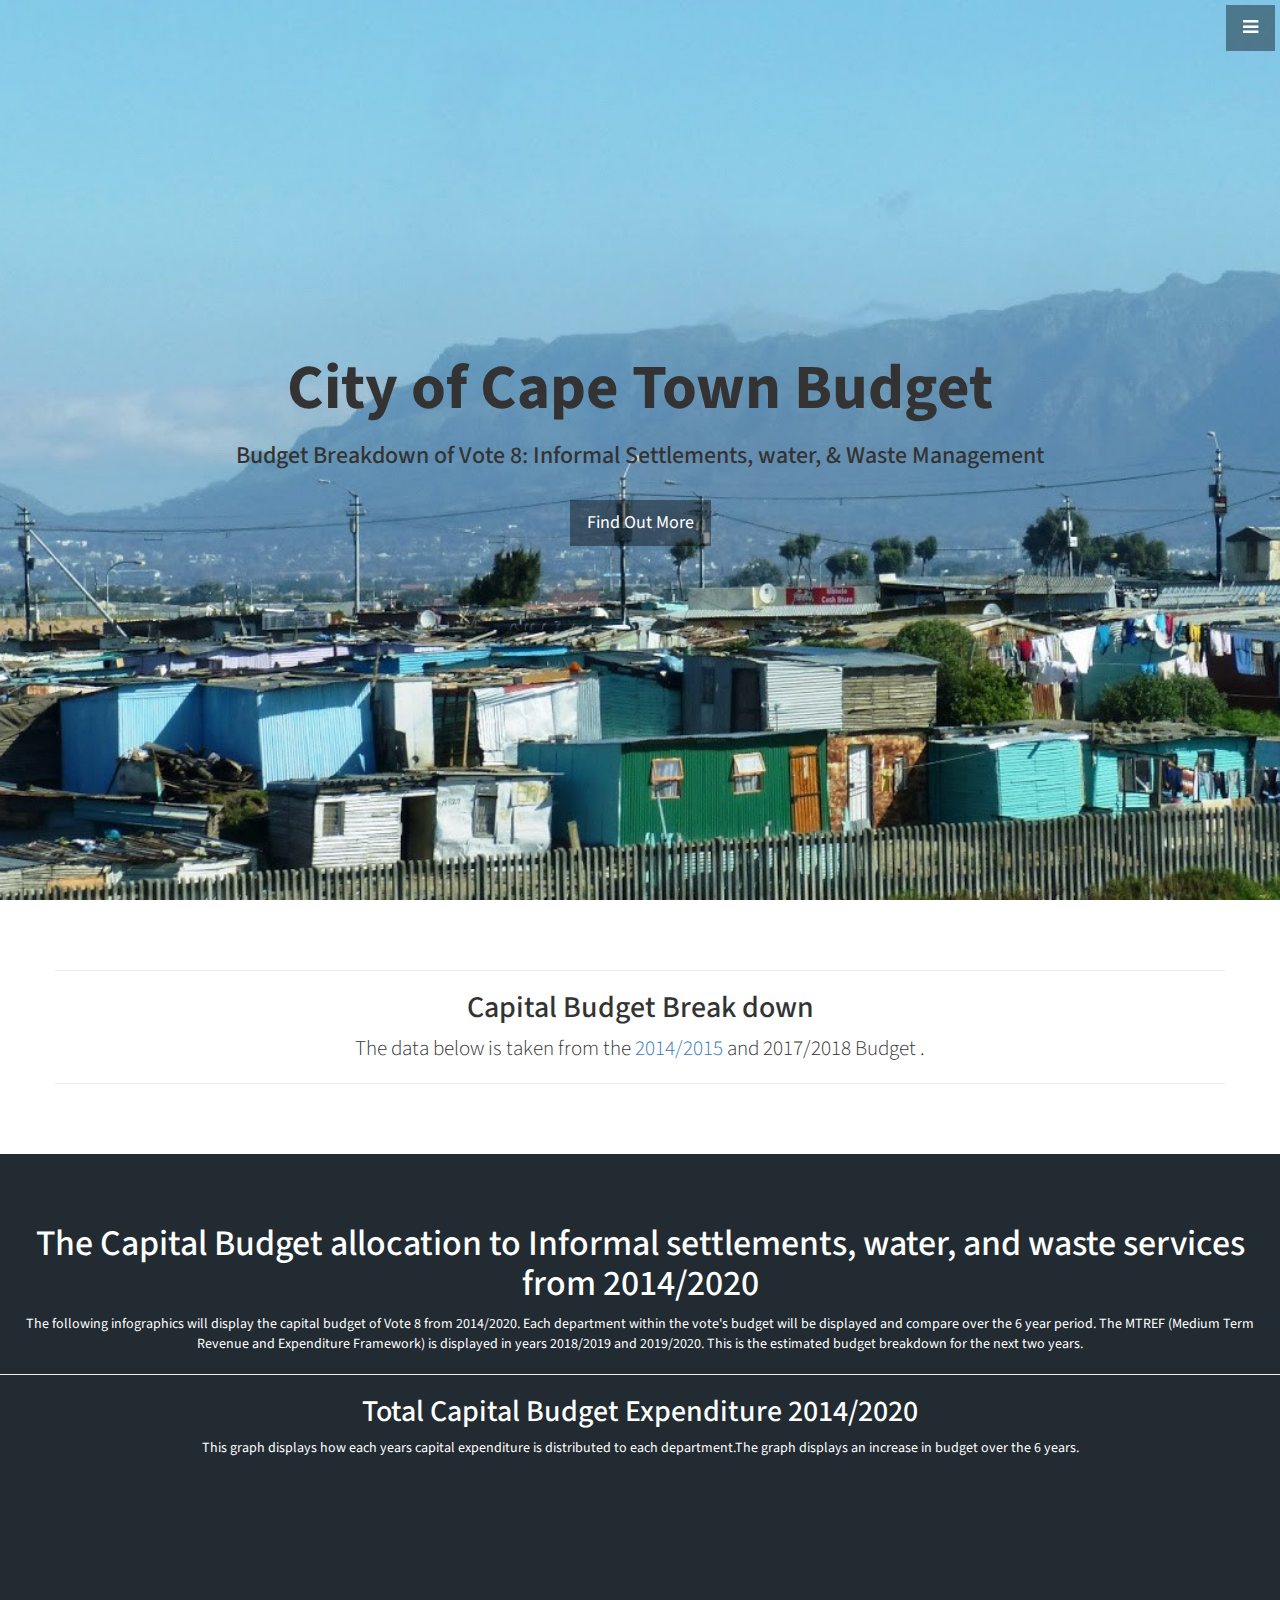
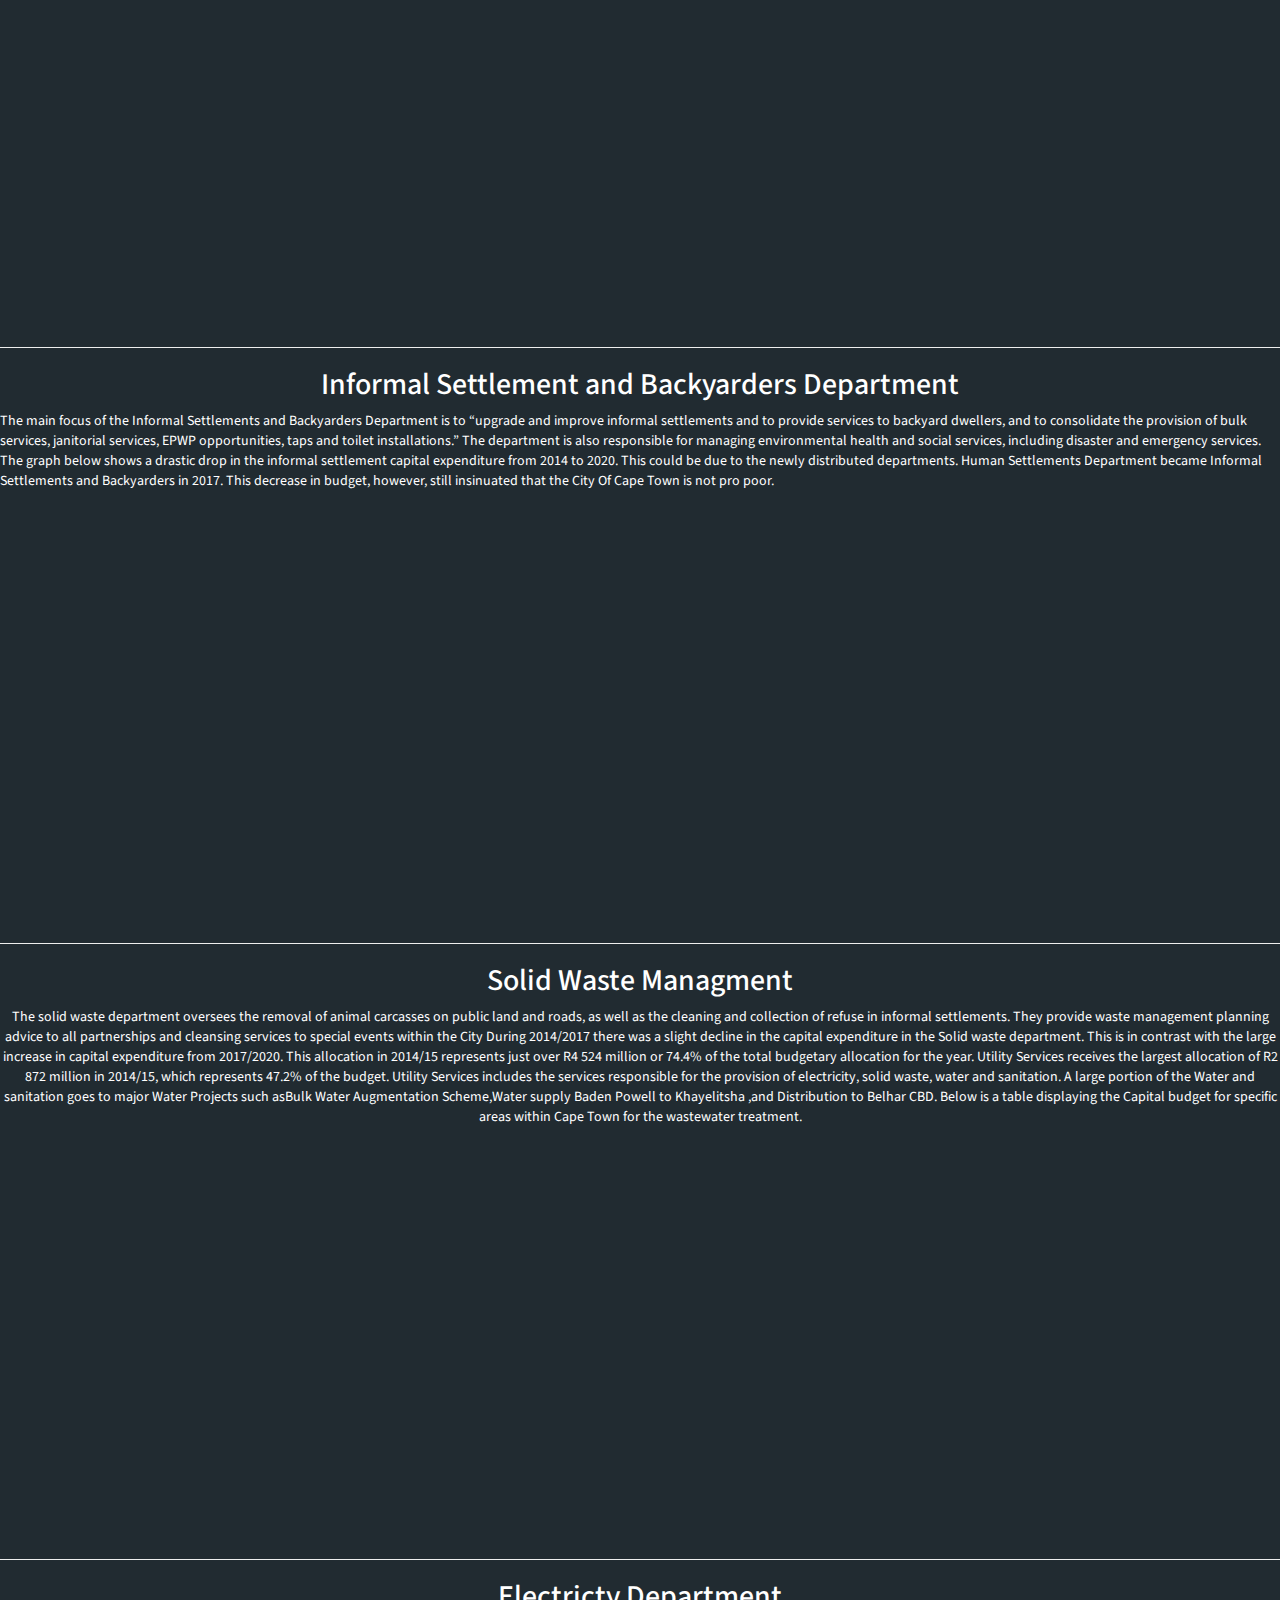
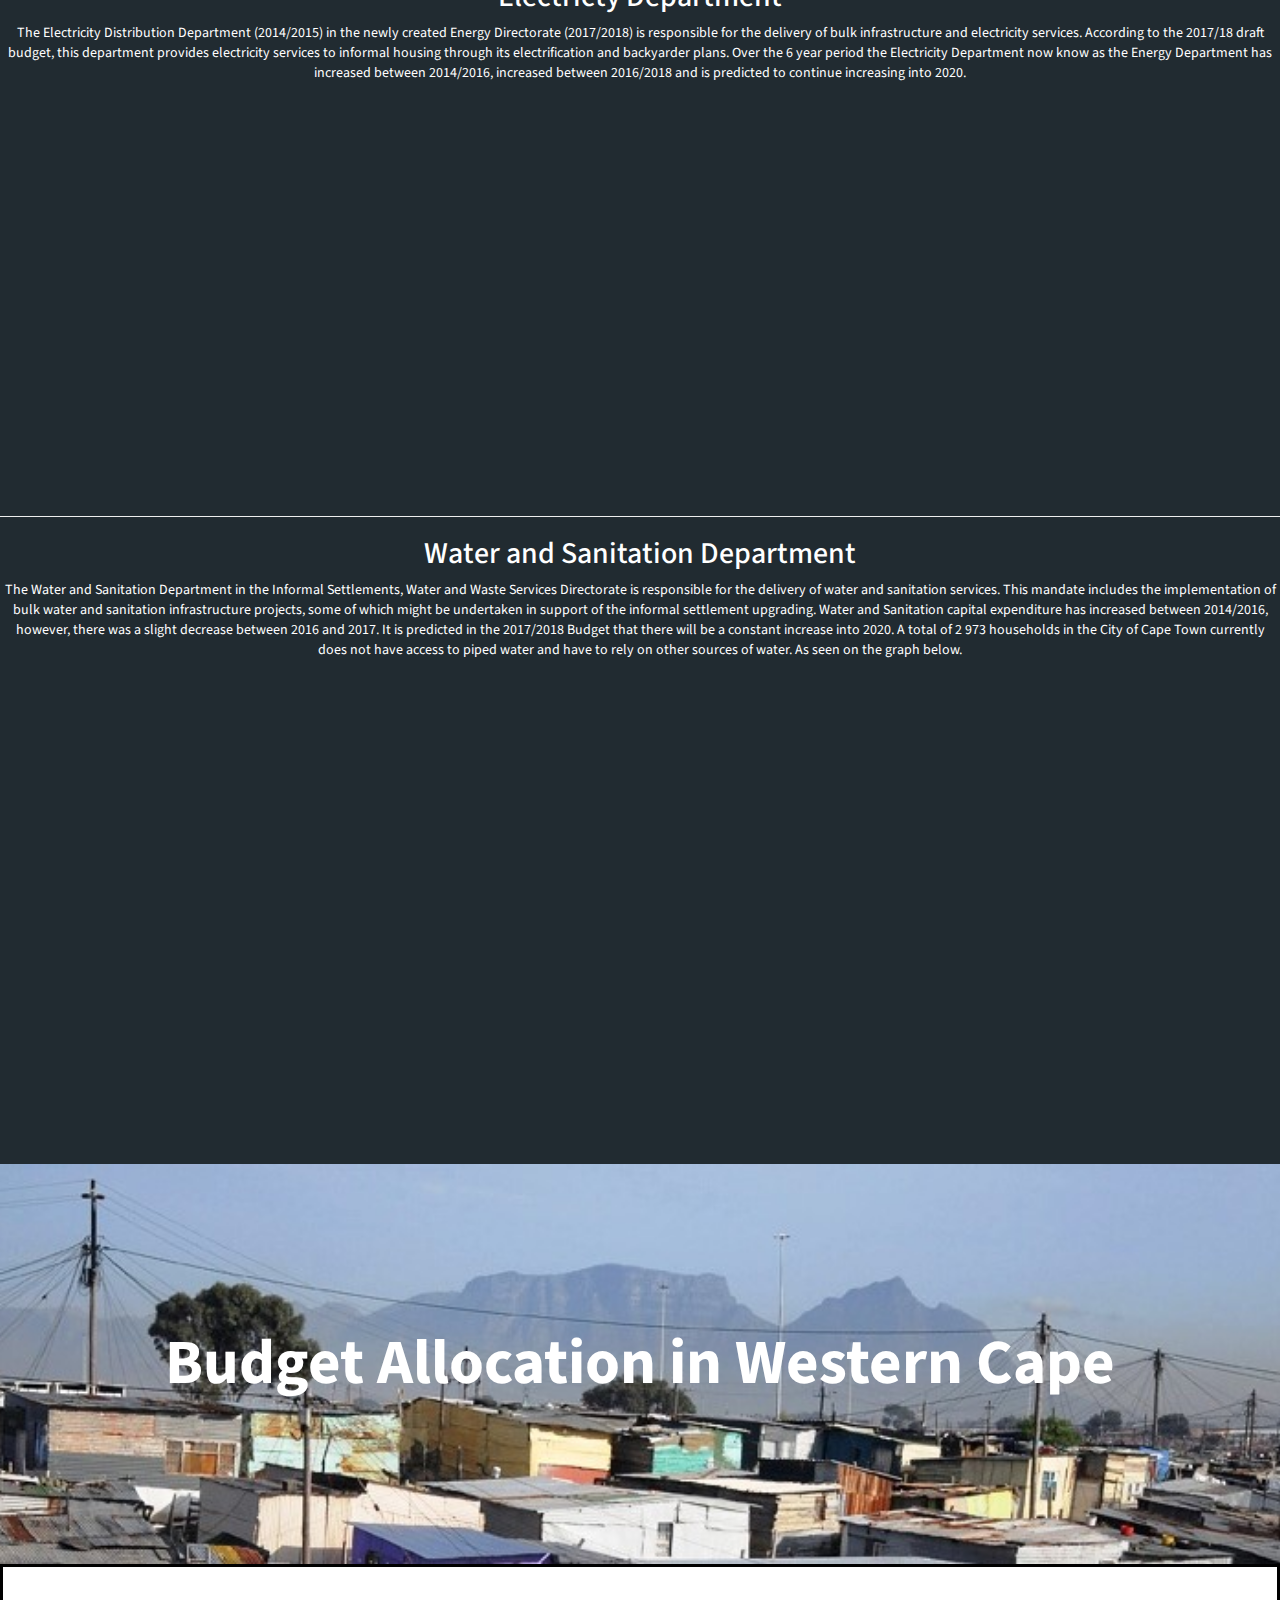
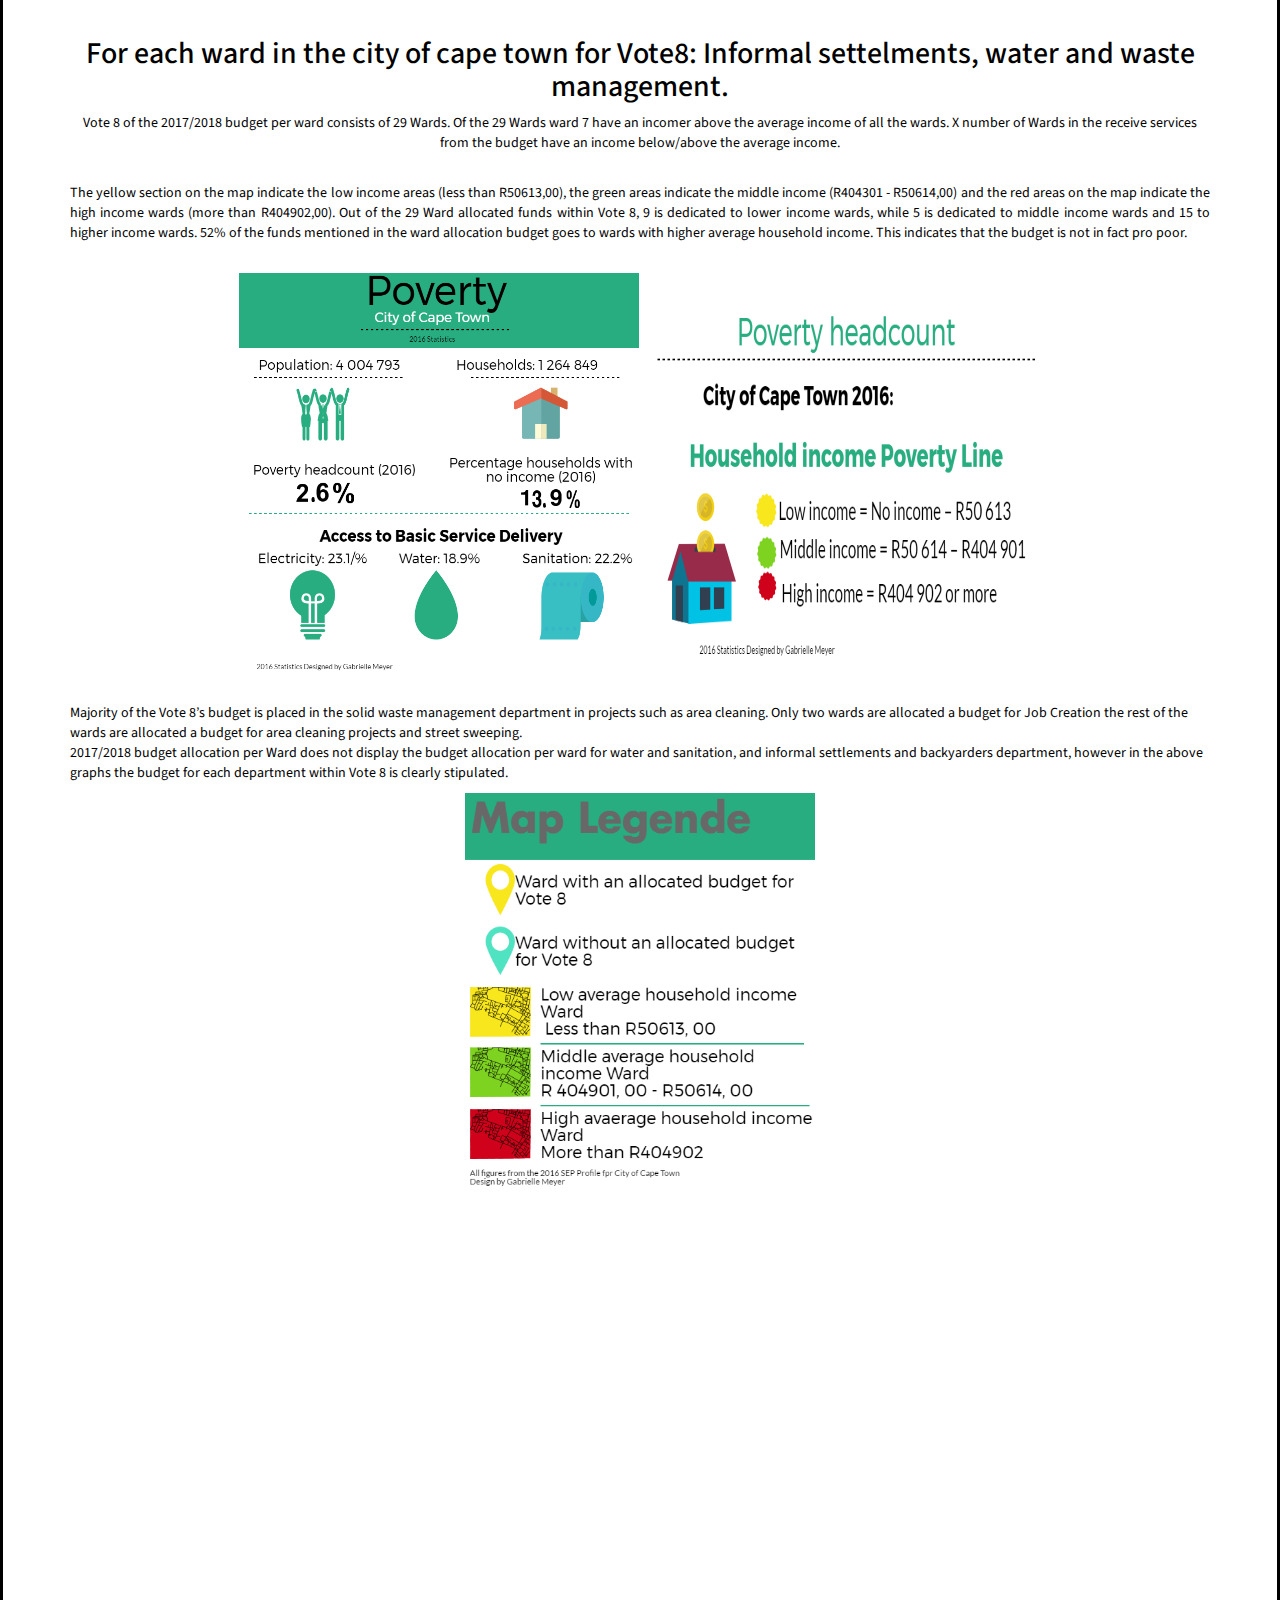
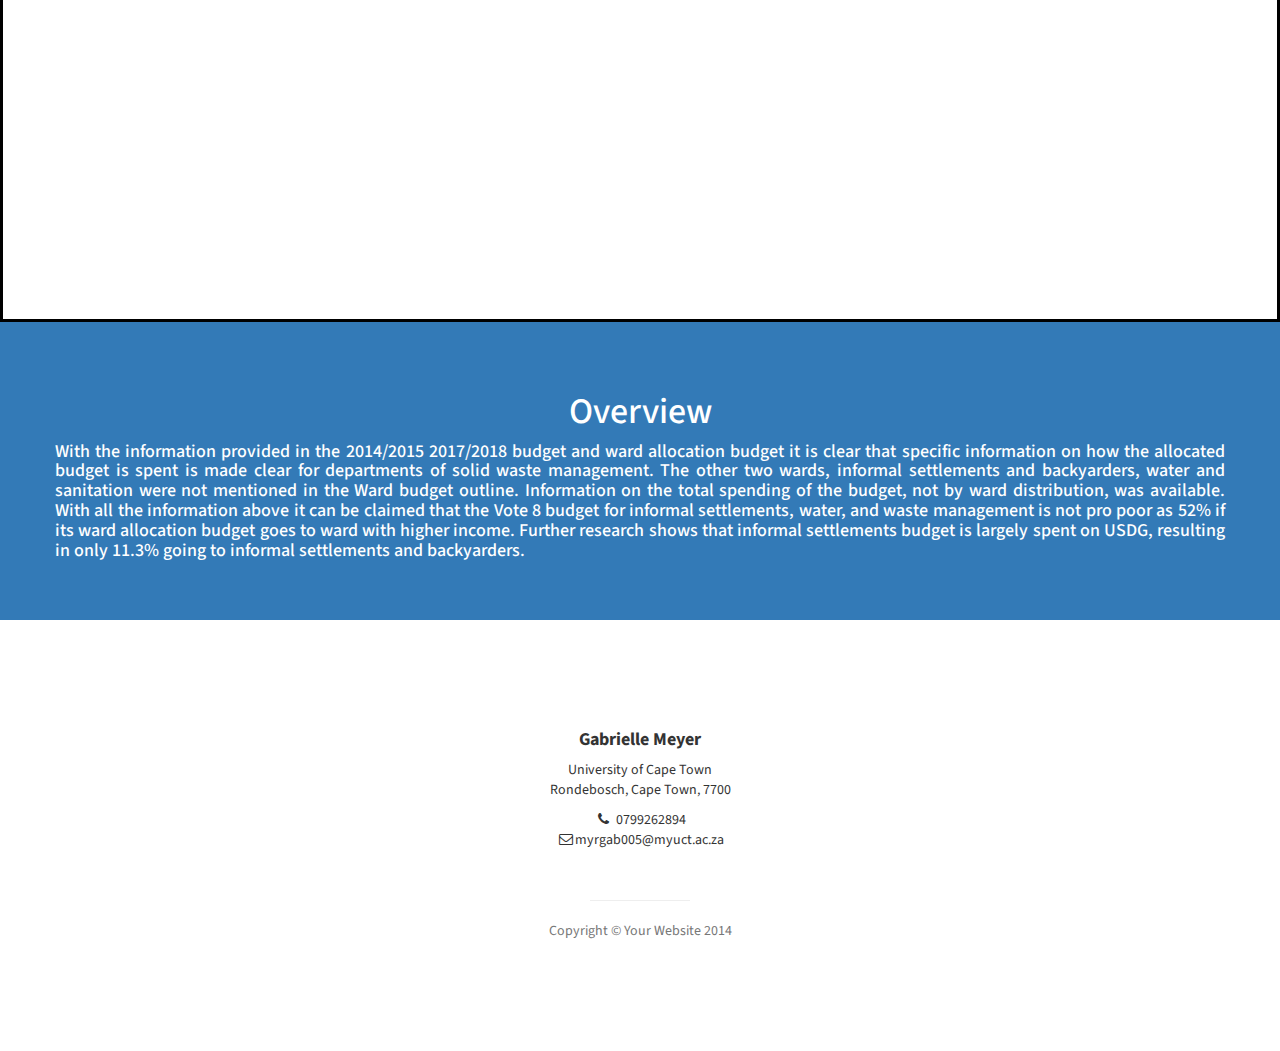
<file: Data Journalism/startbootstrap-stylish-portfolio-gh-pages/startbootstrap-stylish-portfolio-gh-pages/index.html>
<!DOCTYPE html>
<html lang="en">

<head>

    <meta charset="utf-8">
    <meta http-equiv="X-UA-Compatible" content="IE=edge">
    <meta name="viewport" content="width=device-width, initial-scale=1">
    <meta name="description" content="">
    <meta name="author" content="">

    <title>City of Cape Towm/n Budget</title>

    <!-- Bootstrap Core CSS -->
    <link href="css/bootstrap.min.css" rel="stylesheet">

    <!-- Custom CSS -->
    <link href="css/stylish-portfolio.css" rel="stylesheet">

    <!-- Custom Fonts -->
    <link href="font-awesome/css/font-awesome.min.css" rel="stylesheet" type="text/css">
    <link href="https://fonts.googleapis.com/css?family=Source+Sans+Pro:300,400,700,300italic,400italic,700italic" rel="stylesheet" type="text/css">

    <!-- HTML5 Shim and Respond.js IE8 support of HTML5 elements and media queries -->
    <!-- WARNING: Respond.js doesn't work if you view the page via file:// -->
    <!--[if lt IE 9]>
        <script src="https://oss.maxcdn.com/libs/html5shiv/3.7.0/html5shiv.js"></script>
        <script src="https://oss.maxcdn.com/libs/respond.js/1.4.2/respond.min.js"></script>
    <![endif]-->

</head>

<body>

    <!-- Navigation -->
    <a id="menu-toggle" href="#" class="btn btn-dark btn-lg toggle"><i class="fa fa-bars"></i></a>
    <nav id="sidebar-wrapper">
        <ul class="sidebar-nav">
            <a id="menu-close" href="#" class="btn btn-light btn-lg pull-right toggle"><i class="fa fa-times"></i></a>
            <li class="sidebar-brand">
                <a href="#top" onclick=$("#menu-close").click();>Budget</a>
            </li>
            <li>
                <a href="#top" onclick=$("#menu-close").click();>Home</a>
            </li>
            <li>
                <a href="#CapitalBudget" onclick=$("#menu-close").click();>Capital Budget</a>
            </li>
            <li>
                <a href="#BudgetAllocations" onclick=$("#menu-close").click();>Budget Allocations </a>
            </li>
            <li>
                <a href="file:///C:/Users/Gabrielle/Desktop/MAP/Website/startbootstrap-stylish-portfolio-gh-pages/Xhosa/Xhosa.html" onclick=$("#menu-close").click();>isiXhosa </a>
            </li>
            <li>
                
        </ul>
    </nav>

    <!-- Header -->
    <header id="top" class="header">
        <div class="text-vertical-center">
            <h1>City of Cape Town Budget</h1>
            <h3>Budget Breakdown of Vote 8: Informal Settlements, water, &amp; Waste Management</h3>
            <br>
            <a href="#CapitalBudget" class="btn btn-dark btn-lg">Find Out More</a>
        </div>
    </header>

    <!-- About -->
    <section id="CapitalBudget" class="about">
        <div class="container">
            <div class="row">
                <div class="text-center">
                     <hr>
                    <h2>Capital Budget Break down</h2>
                    <p class="lead">The data below is taken from the  <a target="_blank" href="http://capechamber.co.za/wp-content/uploads/2014/05/COCT-DraftBudget_Feb2014.pdf">2014/2015</a> and 2017/2018 Budget .</p>
                     <hr>
                </div>
            </div>
            <!-- /.row -->
        </div>
        <!-- /.container -->
    </section>

    <!-- /.Budget Outline -->
    <section id="services" class="services bg-primary">
         
        <h1 align='center'>The Capital Budget allocation to Informal settlements, water, and waste services from 2014/2020</h1>
        
        
        <p align='center'>
           
            The following infographics will display the capital budget of Vote 8 from 2014/2020. Each department within the vote's budget will be displayed and compare over the 6 year period. The MTREF (Medium Term Revenue and Expenditure Framework) is displayed in years 2018/2019 and 2019/2020. This is the estimated budget  breakdown for the next two years.
 
             </p>
        
         <hr>
        
         <h2 align="middle"color="#28AD80"> Total Capital Budget Expenditure 2014/2020 </h2>
         
        <p align='center'> This graph displays how each years capital expenditure is distributed to each department.The graph displays an increase in budget over the 6 years.
            <br>
</p>
        <p align='center'> <iframe width="928.7004186673122" height="453.507" seamless frameborder="0" scrolling="no" src="https://docs.google.com/spreadsheets/d/12SqohZuAf1XSmE6p-edUgQqXUltaSYEC4GKyAKtMf4A/pubchart?oid=1665435053&amp;format=interactive"> </iframe></p>
        
         <hr>
        
        <h2 align="center"color="#28AD80"> Informal Settlement and Backyarders Department </h2>
        
        <p> The main focus of the Informal Settlements and Backyarders Department is to “upgrade and improve informal settlements and to provide services to backyard dwellers, and to consolidate the provision of bulk services, janitorial services,  EPWP opportunities, taps and toilet installations.” The department is also responsible for managing environmental health and social services, including disaster and emergency services. 
The graph below shows a drastic drop in the informal settlement capital expenditure  from 2014 to 2020. This could be due to the newly distributed departments. Human Settlements Department became Informal Settlements and Backyarders in 2017. This decrease in budget, however, still insinuated that the City Of Cape Town is not pro poor. 
</p>
         
        
            <p align='center'><iframe width="859.003" height="415.7429233360757" seamless frameborder="0" scrolling="no" src="https://docs.google.com/spreadsheets/d/12SqohZuAf1XSmE6p-edUgQqXUltaSYEC4GKyAKtMf4A/pubchart?oid=1607237620&amp;format=interactive"></iframe>
        </p>
        
         <hr>
        
        <h2 align="middle">Solid Waste Managment</h2>
        
        <p align='center'> The solid waste department oversees the removal of animal carcasses on public land and roads, as well as the cleaning and collection of refuse in informal settlements. They provide waste management planning advice to all partnerships and cleansing services to special events within the City
 
During 2014/2017 there was a slight decline in the capital expenditure in the Solid waste department. This is in contrast with the large increase in capital expenditure from 2017/2020. 
 
This allocation in 2014/15 represents just over R4 524 million or 74.4% of the total budgetary allocation for the year. Utility Services receives the largest allocation of R2 872 million in 2014/15, which represents 47.2% of the budget.
Utility Services includes the services responsible for the provision of electricity, solid waste, water and sanitation.
A large portion of the Water and sanitation goes to major Water Projects such asBulk Water Augmentation Scheme,Water supply Baden Powell to Khayelitsha ,and Distribution to Belhar CBD. 
Below is a table displaying the Capital budget for specific areas within Cape Town for the wastewater treatment.
</p>
         
        <p align='center'><iframe width="852.6118206107856" height="396.52000000000004" seamless frameborder="0" scrolling="no" src="https://docs.google.com/spreadsheets/d/12SqohZuAf1XSmE6p-edUgQqXUltaSYEC4GKyAKtMf4A/pubchart?oid=924912679&amp;format=interactive"></iframe>
        </p>
         <hr>
        <h2 align="middle">Electricty Department</h2>
        <p align='center'>The Electricity Distribution Department (2014/2015) in the newly created Energy Directorate (2017/2018)  is responsible for the delivery of bulk infrastructure and electricity services. According to the 2017/18 draft budget, this department provides electricity services to informal housing through its electrification and backyarder plans. 
 
Over the 6 year period the Electricity Department now know as the Energy Department has increased between 2014/2016, increased between 2016/2018 and is predicted to continue increasing into 2020. 
</p>
         
        <p align='center'><iframe width="887.2472194805194" height="396.76473487839" seamless frameborder="0" scrolling="no" src="https://docs.google.com/spreadsheets/d/12SqohZuAf1XSmE6p-edUgQqXUltaSYEC4GKyAKtMf4A/pubchart?oid=289269822&amp;format=interactive"></iframe>
        </p>
        
         <hr>
        <h2 align="middle">Water and Sanitation Department</h2>
        <p align='center'> The Water and Sanitation Department in the Informal Settlements, Water and Waste Services Directorate is responsible for the delivery of water and sanitation services. This mandate includes the implementation of bulk water and sanitation infrastructure projects, some of which might be undertaken in support of the informal settlement upgrading. 
 
Water and Sanitation capital expenditure has increased between 2014/2016, however, there was a slight decrease between 2016 and 2017. It is predicted in the 2017/2018 Budget that there will be a constant increase into 2020. 
A total of 2 973 households in the City of Cape Town currently does not have access to piped water and have to rely on other sources of water. 
As seen on the graph below.
</p>
         
        <p align='center'> <iframe width="842.6712468260602" height="428.01" seamless frameborder="0" scrolling="no" src="https://docs.google.com/spreadsheets/d/12SqohZuAf1XSmE6p-edUgQqXUltaSYEC4GKyAKtMf4A/pubchart?oid=1917578951&amp;format=interactive"></iframe>
        </p>
        <!-- /.container -->
    </section>

    <!-- Callout -->
    <aside class="callout">
        <div class="text-vertical-center">
            <h1>Budget Allocation in Western Cape</h1>
        </div>
    </aside>

    <!-- Portfolio -->
    <section id="BudgetAllocations" class="portfolio">
        <div class="container">
                     
                <div class="text-center">
                                
                    <h2>For each ward in the city of cape town for Vote8: Informal settelments, water and waste management.
                        <br>
                         
                    </h2>
                    <p>
                    Vote 8 of the 2017/2018 budget  per ward consists of 29 Wards. Of the 29 Wards ward 7 have an incomer above the average income of all the wards. X number of Wards in the receive services from the budget have an income  below/above the average income.
                        <br>
                        
                        <br>
                    </p>
                    <p align= "justify"> 
The yellow section on the map indicate the low income areas (less than R50613,00), the green areas indicate the middle income (R404301 - R50614,00) and the red areas on the map indicate the high income wards (more than R404902,00). Out of the 29 Ward allocated funds within Vote 8, 9 is dedicated to lower income wards, while 5 is dedicated to middle income wards and 15 to higher income wards. 52% of the funds mentioned in the ward allocation budget goes to wards with higher average household income. This indicates that the budget is not in fact pro poor. 
 <br>
                        <br>
                    </p>
                    <p>
                        <a href="/img/Poverty.png"> </a>
                    <img src="img/Poverty.png" align="center"
                         
                         height="400"           width="400">
                        
                        <a href="/img/Headcount.png"> </a>
                    <img src="img/Headcount.png"  align="center"
                         
                         height="400"           width="400">
                        <br>
                        
                        
                    </p>
                    <p align="left">
                        
                        <br>
Majority of the Vote 8’s budget is placed in the solid waste management department in projects such as area cleaning. Only two wards are allocated a budget for Job Creation the rest of the wards are allocated a budget for area cleaning projects and street sweeping. 
 <br>
                        
2017/2018  budget allocation per Ward does not display the budget allocation per ward for water and sanitation, and informal settlements and backyarders department, however in the above graphs the budget for each department within Vote 8 is clearly stipulated. 

                    </p>
                    
                    <p>
                    <a href="/img/maplegend.png"> </a>
                    <img src="img/maplegend.png" alt="Map Legend" align= "center"
                         
                         height="400"           width="350">
                    </p>
                    <p>
                   <iframe width="1200" height="650" src="https://maphub.net/embed/12162" frameborder="0" allowfullscreen></iframe>
                      </p> 
                    <p>
                    
                    
                    
                    
                    </p>
                    
       
        <!-- /.container -->
    </section>

    <!-- Call to Action -->
    <aside class="call-to-action bg-primary">
        <div class="container">
            <div class="row">
                <div class=" text-center">
                    <h1>Overview</h1>
                    <h4 align='justify'>
                   With the information provided in the 2014/2015 2017/2018 budget and ward allocation budget it is clear that specific information on how the allocated budget is spent is made clear for departments of solid waste management. The other two wards, informal settlements and backyarders, water and sanitation were not mentioned in the Ward budget outline. Information on the total spending of the budget, not by ward distribution, was available. With all the information above it can be claimed that the Vote 8 budget for informal settlements, water, and waste management is not pro poor as 52% if its ward allocation budget goes to ward with higher income. Further research shows that informal settlements budget is largely spent on USDG, resulting in only 11.3% going to informal settlements and backyarders. 
                    </h4>
                    <p>
                                           
                    </p>
                </div>
            </div>
        </div>
    </aside>

    
    <!-- Footer -->
    <footer>
        <div class="container">
            <div class="row">
                <div class="text-center">
                    <h4><strong>Gabrielle Meyer </strong>
                    </h4>
                    <p>University of Cape Town 
                        <br>Rondebosch, Cape Town, 7700</p>
                    <ul class="list-unstyled">
                        <li><i class="fa fa-phone fa-fw"></i> 0799262894</li>
                        <li><i class="fa fa-envelope-o fa-fw"></i>myrgab005@myuct.ac.za</li>
                    </ul>
                    <br>
                    
                    <hr class="small">
                    <p class="text-muted">Copyright &copy; Your Website 2014</p>
                </div>
            </div>
        </div>
        <a id="to-top" href="#top" class="btn btn-dark btn-lg"><i class="fa fa-chevron-up fa-fw fa-1x"></i></a>
    </footer>

    <!-- jQuery -->
    <script src="js/jquery.js"></script>

    <!-- Bootstrap Core JavaScript -->
    <script src="js/bootstrap.min.js"></script>

    <!-- Custom Theme JavaScript -->
    <script>
    // Closes the sidebar menu
    $("#menu-close").click(function(e) {
        e.preventDefault();
        $("#sidebar-wrapper").toggleClass("active");
    });
    // Opens the sidebar menu
    $("#menu-toggle").click(function(e) {
        e.preventDefault();
        $("#sidebar-wrapper").toggleClass("active");
    });
    // Scrolls to the selected menu item on the page
    $(function() {
        $('a[href*=#]:not([href=#],[data-toggle],[data-target],[data-slide])').click(function() {
            if (location.pathname.replace(/^\//, '') == this.pathname.replace(/^\//, '') || location.hostname == this.hostname) {
                var target = $(this.hash);
                target = target.length ? target : $('[name=' + this.hash.slice(1) + ']');
                if (target.length) {
                    $('html,body').animate({
                        scrollTop: target.offset().top
                    }, 1000);
                    return false;
                }
            }
        });
    });
    //#to-top button appears after scrolling
    var fixed = false;
    $(document).scroll(function() {
        if ($(this).scrollTop() > 250) {
            if (!fixed) {
                fixed = true;
                // $('#to-top').css({position:'fixed', display:'block'});
                $('#to-top').show("slow", function() {
                    $('#to-top').css({
                        position: 'fixed',
                        display: 'block'
                    });
                });
            }
        } else {
            if (fixed) {
                fixed = false;
                $('#to-top').hide("slow", function() {
                    $('#to-top').css({
                        display: 'none'
                    });
                });
            }
        }
    });
    // Disable Google Maps scrolling
    // See http://stackoverflow.com/a/25904582/1607849
    // Disable scroll zooming and bind back the click event
    var onMapMouseleaveHandler = function(event) {
        var that = $(this);
        that.on('click', onMapClickHandler);
        that.off('mouseleave', onMapMouseleaveHandler);
        that.find('iframe').css("pointer-events", "none");
    }
    var onMapClickHandler = function(event) {
            var that = $(this);
            // Disable the click handler until the user leaves the map area
            that.off('click', onMapClickHandler);
            // Enable scrolling zoom
            that.find('iframe').css("pointer-events", "auto");
            // Handle the mouse leave event
            that.on('mouseleave', onMapMouseleaveHandler);
        }
        // Enable map zooming with mouse scroll when the user clicks the map
    $('.map').on('click', onMapClickHandler);
    </script>

</body>

</html>
</file>
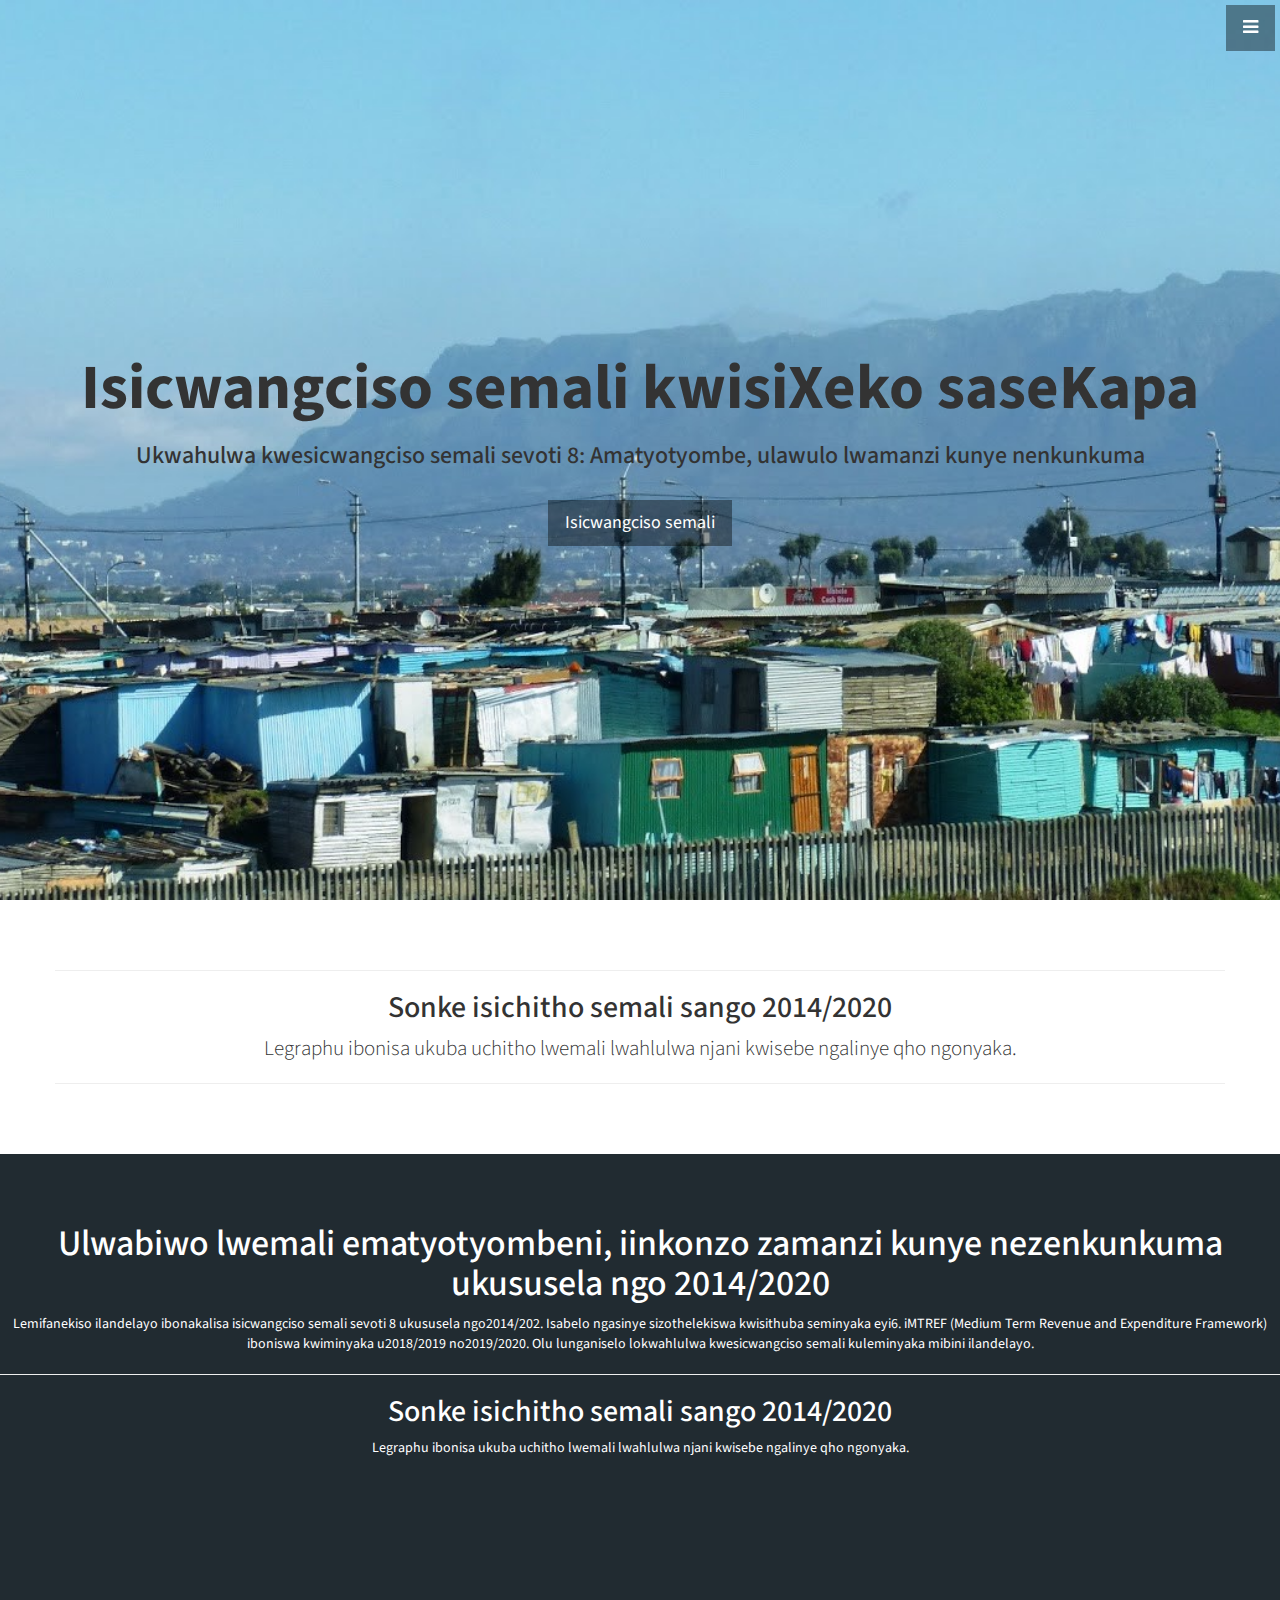
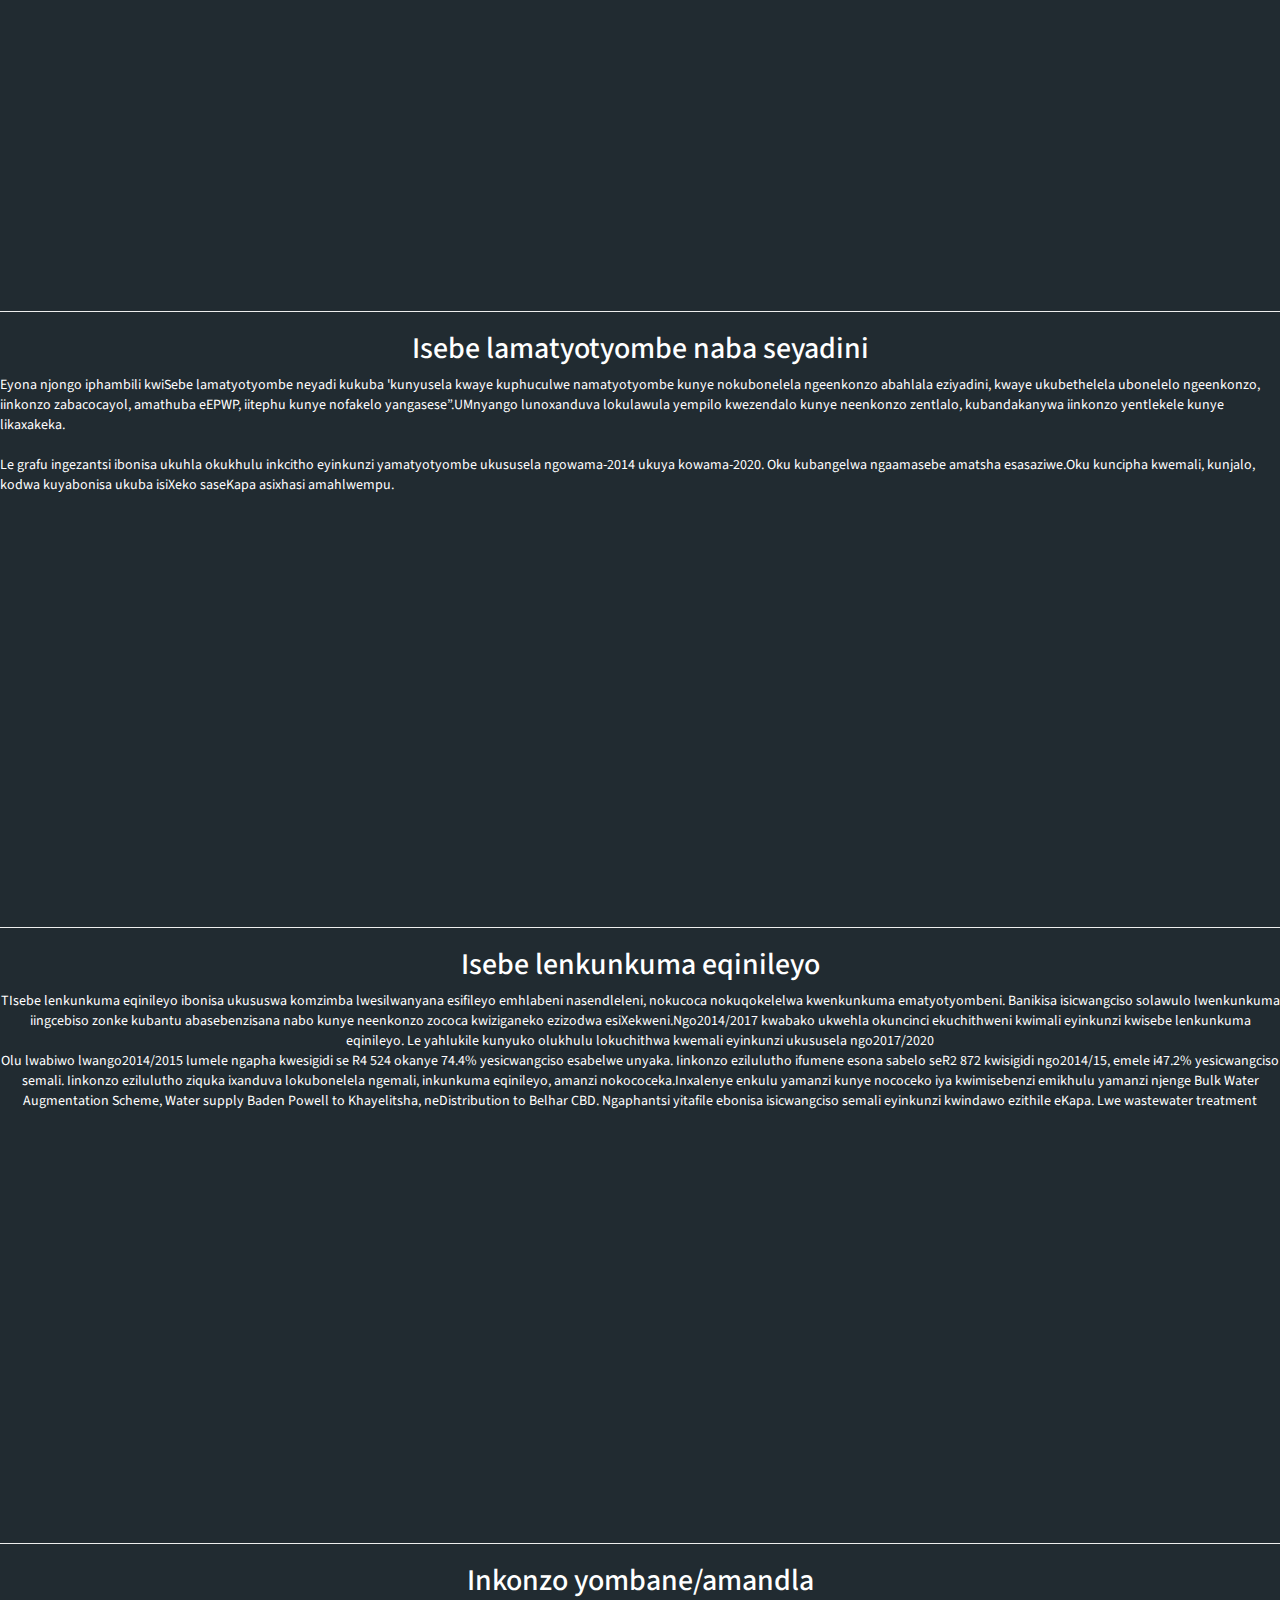
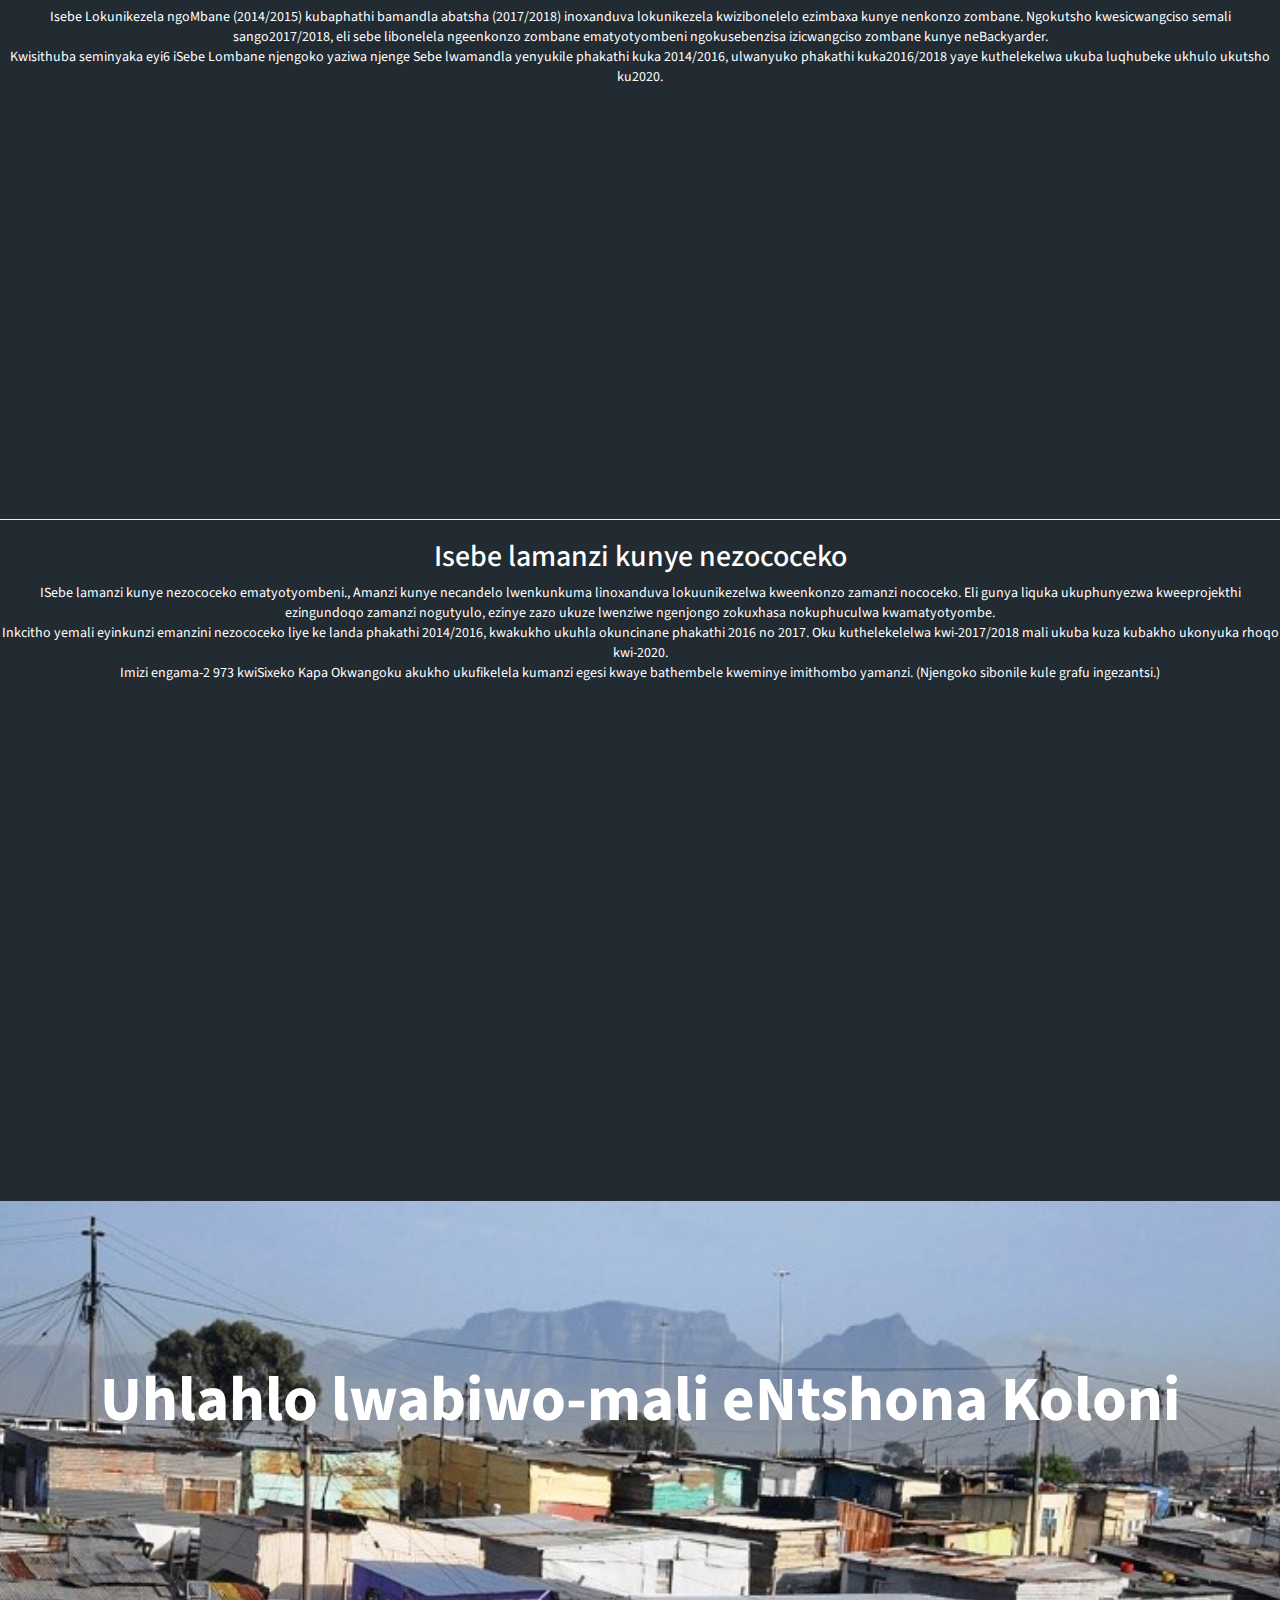
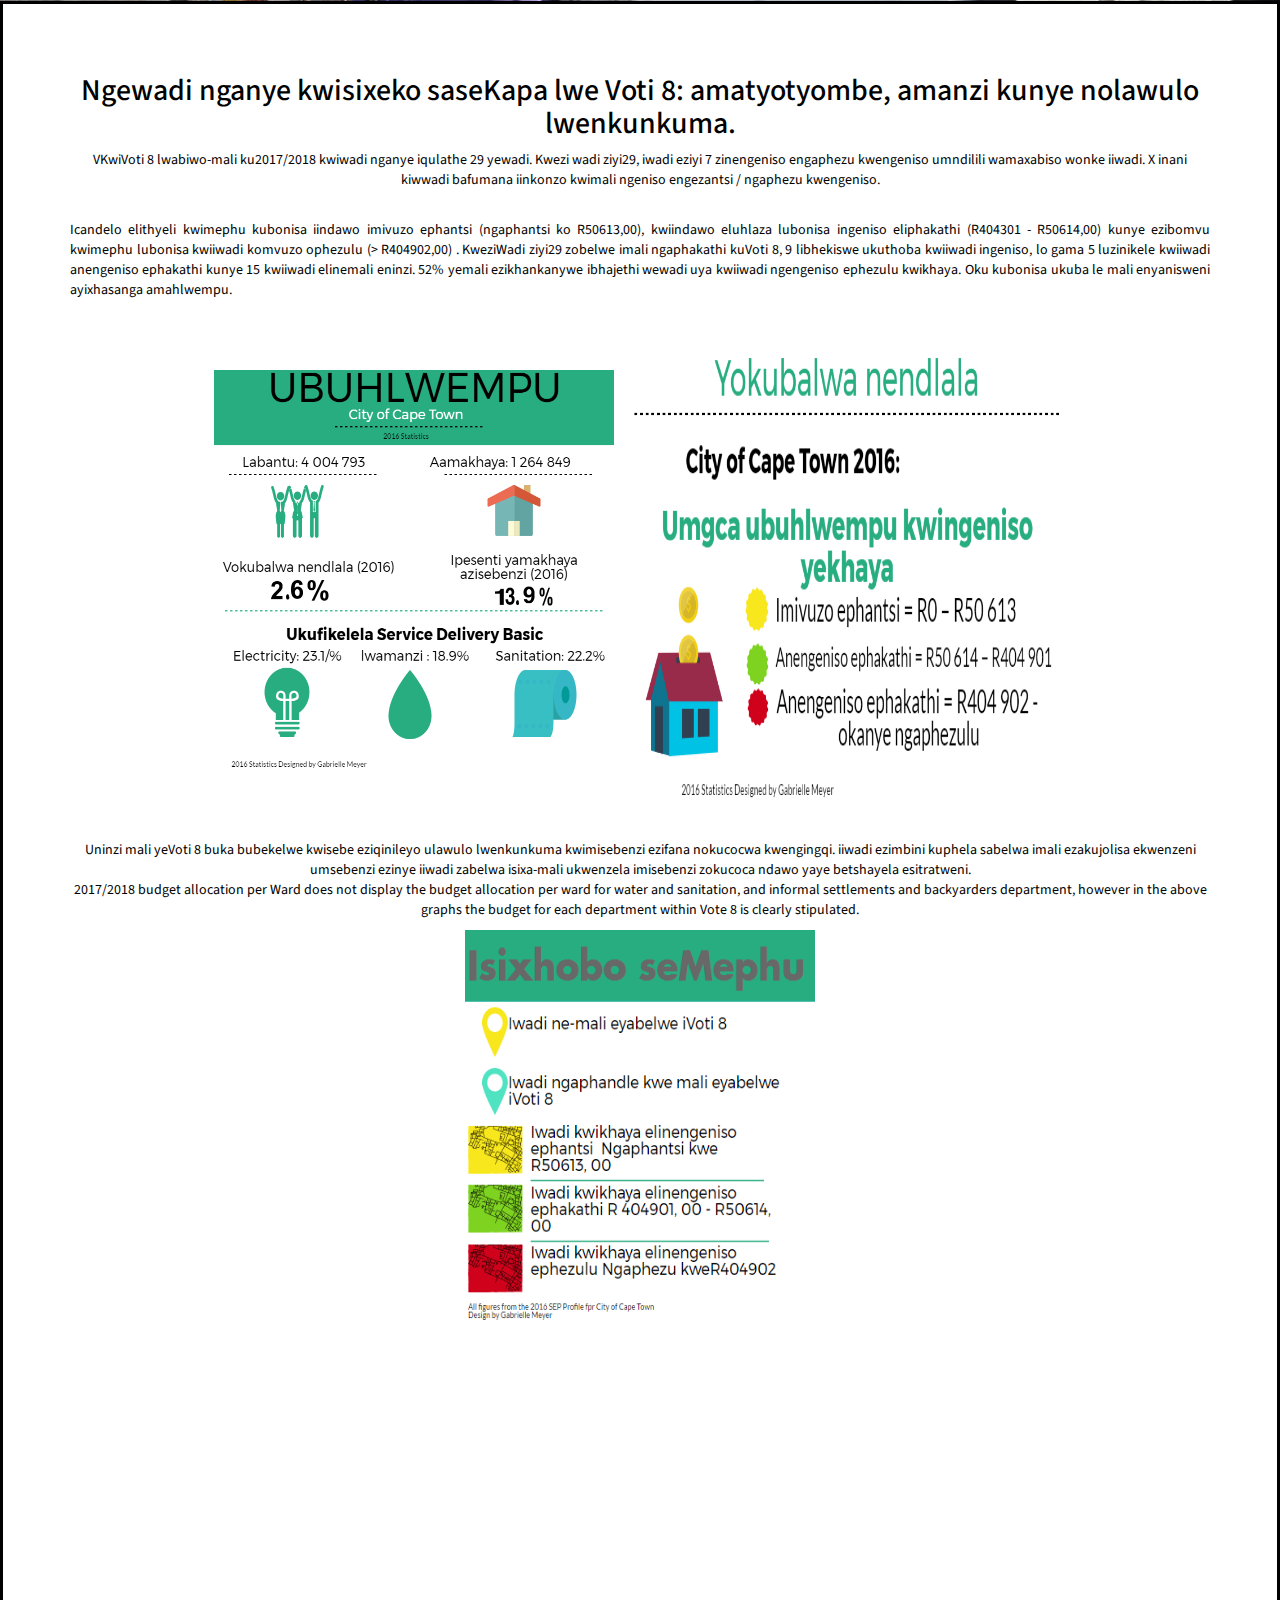
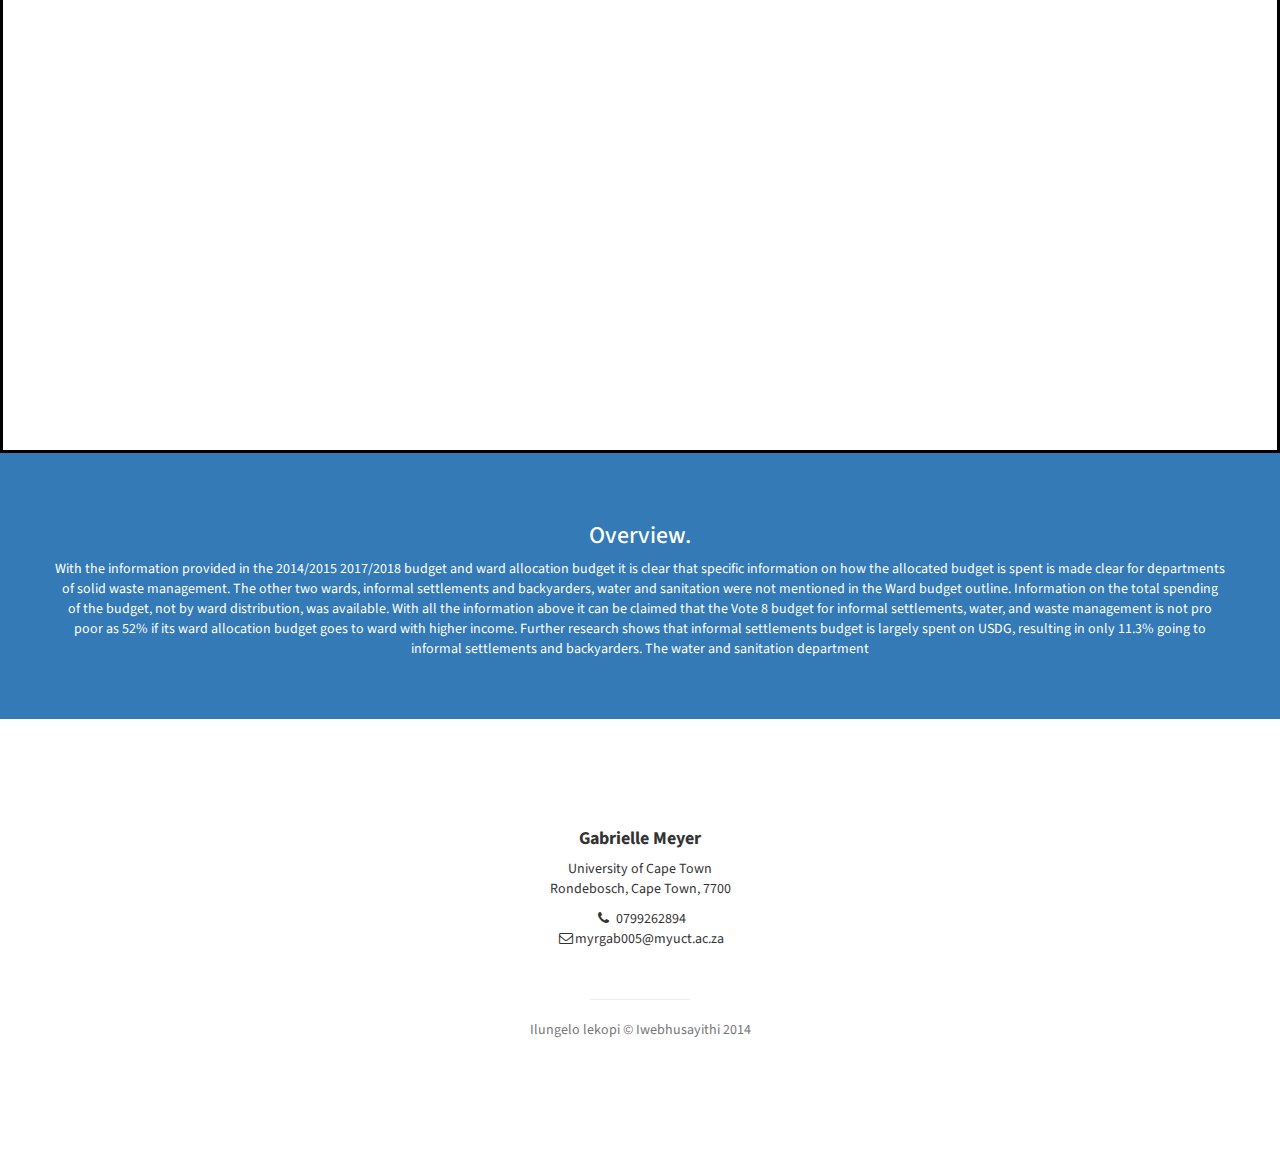
<file: Data Journalism/startbootstrap-stylish-portfolio-gh-pages/Xhosa/Xhosa.html>
<!DOCTYPE html>
<html lang="en">

<head>

    <meta charset="utf-8">
    <meta http-equiv="X-UA-Compatible" content="IE=edge">
    <meta name="viewport" content="width=device-width, initial-scale=1">
    <meta name="description" content="">
    <meta name="author" content="">

    <title>Isicwangciso semali kwisiXeko saseKapa</title>

    <!-- Bootstrap Core CSS -->
    <link href="css/bootstrap.min.css" rel="stylesheet">

    <!-- Custom CSS -->
    <link href="css/stylish-portfolio.css" rel="stylesheet">

    <!-- Custom Fonts -->
    <link href="font-awesome/css/font-awesome.min.css" rel="stylesheet" type="text/css">
    <link href="https://fonts.googleapis.com/css?family=Source+Sans+Pro:300,400,700,300italic,400italic,700italic" rel="stylesheet" type="text/css">

    <!-- HTML5 Shim and Respond.js IE8 support of HTML5 elements and media queries -->
    <!-- WARNING: Respond.js doesn't work if you view the page via file:// -->
    <!--[if lt IE 9]>
        <script src="https://oss.maxcdn.com/libs/html5shiv/3.7.0/html5shiv.js"></script>
        <script src="https://oss.maxcdn.com/libs/respond.js/1.4.2/respond.min.js"></script>
    <![endif]-->

</head>

<body>

    <!-- Navigation -->
    <a id="menu-toggle" href="#" class="btn btn-dark btn-lg toggle"><i class="fa fa-bars"></i></a>
    <nav id="sidebar-wrapper">
        <ul class="sidebar-nav">
            <a id="menu-close" href="#" class="btn btn-light btn-lg pull-right toggle"><i class="fa fa-times"></i></a>
            <li class="sidebar-brand">
                <a href="#top" onclick=$("#menu-close").click();>Isicwangciso semali</a>
            </li>
            <li>
                <a href="#top" onclick=$("#menu-close").click();>Ekhaya</a>
            </li>
            <li>
                <a href="#CapitalBudget" onclick=$("#menu-close").click();>Isicwangciso semali eyinkunzit</a>
            </li>
            <li>
                <a href="#BudgetAllocations" onclick=$("#menu-close").click();>Ulwabiwo mali </a>
            </li>
            <li>
                <a href="file:///C:/Users/Gabrielle/Desktop/MAP/Website/startbootstrap-stylish-portfolio-gh-pages/startbootstrap-stylish-portfolio-gh-pages/index.html" onclick=$("#menu-close").click();>English </a>
            </li>
            <li>
                
        </ul>
    </nav>

    <!-- Header -->
    <header id="top" class="header">
        <div class="text-vertical-center">
            <h1>Isicwangciso semali kwisiXeko saseKapa</h1>
            <h3>Ukwahulwa kwesicwangciso semali sevoti 8: Amatyotyombe, ulawulo lwamanzi kunye nenkunkuma
</h3>
            <br>
            <a href="#CapitalBudget" class="btn btn-dark btn-lg"> 
Isicwangciso semali
</a>
        </div>
    </header>

    <!-- About -->
    <section id="CapitalBudget" class="about">
        <div class="container">
            <div class="row">
                <div class="text-center">
                     <hr>
                    <h2>Sonke isichitho semali sango 2014/2020</h2>
                    <p class="lead">Legraphu ibonisa ukuba uchitho lwemali lwahlulwa njani kwisebe ngalinye qho ngonyaka. </p>
                     <hr>
                </div>
            </div>
            <!-- /.row -->
        </div>
        <!-- /.container -->
    </section>

    <!-- /.Budget Outline -->
    <section id="services" class="services bg-primary">
         
        <h1 align='center'>Ulwabiwo lwemali ematyotyombeni, iinkonzo zamanzi kunye nezenkunkuma ukususela ngo 2014/2020</h1>
        
        
        <p align='center'>
           Lemifanekiso ilandelayo ibonakalisa isicwangciso semali sevoti 8 ukususela ngo2014/202. Isabelo ngasinye sizothelekiswa kwisithuba seminyaka eyi6. iMTREF (Medium Term Revenue and Expenditure Framework) iboniswa kwiminyaka u2018/2019 no2019/2020. Olu lunganiselo lokwahlulwa kwesicwangciso semali kuleminyaka mibini ilandelayo. 
             </p>
        
         <hr>
        
         <h2 align="middle"color="#28AD80"> Sonke isichitho semali sango 2014/2020 </h2>
         
        <p align='center'> Legraphu ibonisa ukuba uchitho lwemali lwahlulwa njani kwisebe ngalinye qho ngonyaka.
</p>
        <p align='center'> <iframe width="857" height="417" seamless frameborder="0" scrolling="no" src="https://docs.google.com/spreadsheets/d/12SqohZuAf1XSmE6p-edUgQqXUltaSYEC4GKyAKtMf4A/pubchart?oid=1070146373&amp;format=interactive"></iframe></p>
        
         <hr>
        
        <h2 align="middle"color="#28AD80">Isebe lamatyotyombe naba seyadini </h2>
        
        <p> 
            Eyona njongo iphambili kwiSebe lamatyotyombe neyadi kukuba 'kunyusela kwaye kuphuculwe namatyotyombe kunye nokubonelela ngeenkonzo abahlala eziyadini, kwaye ukubethelela ubonelelo ngeenkonzo, iinkonzo zabacocayol, amathuba eEPWP, iitephu kunye nofakelo yangasese”.UMnyango lunoxanduva lokulawula yempilo kwezendalo kunye neenkonzo zentlalo, kubandakanywa iinkonzo yentlekele kunye likaxakeka.
 
            <br>
            <br>
            Le grafu ingezantsi ibonisa ukuhla okukhulu inkcitho eyinkunzi yamatyotyombe ukususela ngowama-2014 ukuya kowama-2020. Oku kubangelwa ngaamasebe amatsha esasaziwe.Oku kuncipha kwemali, kunjalo, kodwa kuyabonisa ukuba isiXeko saseKapa asixhasi amahlwempu.

        </p>
                 
            <p align='center'><iframe width="852" height="396" seamless frameborder="0" scrolling="no" src="https://docs.google.com/spreadsheets/d/12SqohZuAf1XSmE6p-edUgQqXUltaSYEC4GKyAKtMf4A/pubchart?oid=1966506834&amp;format=interactive"></iframe>
        </p>
        
         <hr>
        
        <h2 align="middle">Isebe lenkunkuma eqinileyo </h2>
        
        <p align='center'> TIsebe lenkunkuma eqinileyo ibonisa ukususwa komzimba lwesilwanyana esifileyo emhlabeni nasendleleni, nokucoca nokuqokelelwa kwenkunkuma ematyotyombeni. Banikisa isicwangciso solawulo lwenkunkuma iingcebiso zonke kubantu abasebenzisana nabo kunye neenkonzo zococa kwiziganeko ezizodwa esiXekweni.Ngo2014/2017 kwabako ukwehla okuncinci ekuchithweni kwimali eyinkunzi kwisebe lenkunkuma eqinileyo. Le yahlukile kunyuko olukhulu lokuchithwa kwemali eyinkunzi ukususela ngo2017/2020

        <br>
        Olu lwabiwo lwango2014/2015 lumele ngapha kwesigidi se R4 524 okanye 74.4% yesicwangciso esabelwe unyaka. Iinkonzo ezilulutho ifumene esona sabelo seR2 872 kwisigidi ngo2014/15, emele i47.2% yesicwangciso semali. Iinkonzo ezilulutho ziquka ixanduva lokubonelela ngemali, inkunkuma eqinileyo, amanzi nokococeka.Inxalenye enkulu yamanzi kunye nococeko iya kwimisebenzi emikhulu yamanzi njenge Bulk Water Augmentation Scheme, Water supply Baden Powell to Khayelitsha, neDistribution to Belhar CBD. Ngaphantsi yitafile ebonisa isicwangciso semali eyinkunzi kwindawo ezithile eKapa. Lwe wastewater treatment
        </p>
         
        <p align='center'><iframe width="852" height="396" seamless frameborder="0" scrolling="no" src="https://docs.google.com/spreadsheets/d/12SqohZuAf1XSmE6p-edUgQqXUltaSYEC4GKyAKtMf4A/pubchart?oid=1966506834&amp;format=interactive"></iframe>
        </p>
         <hr>
        <h2 align="middle">Inkonzo yombane/amandla</h2>
        <p align='center'>Isebe Lokunikezela ngoMbane (2014/2015) kubaphathi bamandla abatsha (2017/2018) inoxanduva lokunikezela kwizibonelelo ezimbaxa kunye nenkonzo zombane. Ngokutsho kwesicwangciso semali sango2017/2018, eli sebe libonelela ngeenkonzo zombane ematyotyombeni ngokusebenzisa izicwangciso zombane kunye neBackyarder.
 
         <br>   Kwisithuba seminyaka eyi6 iSebe Lombane njengoko yaziwa njenge Sebe lwamandla yenyukile phakathi kuka 2014/2016, ulwanyuko phakathi kuka2016/2018 yaye kuthelekelwa ukuba luqhubeke ukhulo ukutsho ku2020.

        </p>
         
        <p align='center'><iframe width="887" height="396" seamless frameborder="0" scrolling="no" src="https://docs.google.com/spreadsheets/d/12SqohZuAf1XSmE6p-edUgQqXUltaSYEC4GKyAKtMf4A/pubchart?oid=1208832589&amp;format=interactive"></iframe>
        </p>
        
         <hr>
        <h2 align="middle">Isebe lamanzi kunye nezococeko</h2>
        <p align='center'>  ISebe lamanzi kunye nezococeko ematyotyombeni., Amanzi kunye necandelo lwenkunkuma linoxanduva lokuunikezelwa kweenkonzo zamanzi nococeko. Eli gunya liquka ukuphunyezwa kweeprojekthi ezingundoqo zamanzi nogutyulo, ezinye zazo ukuze lwenziwe ngenjongo zokuxhasa nokuphuculwa kwamatyotyombe.
        <br>
 
            Inkcitho yemali eyinkunzi emanzini nezococeko liye ke landa phakathi 2014/2016, kwakukho ukuhla okuncinane phakathi 2016 no 2017. Oku kuthelekelelwa kwi-2017/2018 mali ukuba kuza kubakho ukonyuka rhoqo kwi-2020.
         <br>
            Imizi engama-2 973 kwiSixeko Kapa Okwangoku akukho ukufikelela kumanzi egesi kwaye bathembele kweminye imithombo yamanzi. (Njengoko sibonile kule grafu ingezantsi.)

        </p>
         
        <p align='center'> <iframe width="765.01" height="442.41557500000005" seamless frameborder="0" scrolling="no" src="https://docs.google.com/spreadsheets/d/12SqohZuAf1XSmE6p-edUgQqXUltaSYEC4GKyAKtMf4A/pubchart?oid=237283924&amp;format=interactive"></iframe>
        </p>
        <!-- /.container -->
    </section>

    <!-- Callout -->
    <aside class="callout">
        <div class="text-vertical-center">
            <h1>Uhlahlo lwabiwo-mali eNtshona Koloni</h1>
        </div>
    </aside>

    <!-- Portfolio -->
    <section id="BudgetAllocations" class="portfolio">
        <div class="container">
                     
                <div class="text-center">
                                
                    <h2>Ngewadi nganye kwisixeko saseKapa lwe Voti 8: amatyotyombe, amanzi kunye nolawulo lwenkunkuma.
                        <br>
                         
                    </h2>
                    <p>
                    VKwiVoti 8 lwabiwo-mali ku2017/2018 kwiwadi nganye iqulathe 29 yewadi. Kwezi wadi ziyi29, iwadi eziyi 7 zinengeniso engaphezu kwengeniso umndilili wamaxabiso wonke iiwadi. X inani kiwwadi bafumana iinkonzo kwimali ngeniso engezantsi / ngaphezu kwengeniso.
                        <br>
                        
                        <br>
                    </p>
                    <p align= "justify"> 
                        Icandelo elithyeli kwimephu kubonisa iindawo imivuzo ephantsi (ngaphantsi ko R50613,00), kwiindawo eluhlaza lubonisa ingeniso eliphakathi (R404301 - R50614,00) kunye ezibomvu kwimephu lubonisa kwiiwadi komvuzo ophezulu (> R404902,00) . KweziWadi ziyi29 zobelwe imali ngaphakathi kuVoti 8, 9 libhekiswe ukuthoba kwiiwadi ingeniso, lo gama 5 luzinikele kwiiwadi anengeniso ephakathi kunye 15 kwiiwadi elinemali eninzi. 52% yemali ezikhankanywe ibhajethi wewadi uya kwiiwadi ngengeniso ephezulu kwikhaya. Oku kubonisa ukuba le mali enyanisweni ayixhasanga amahlwempu.
                            <br>
                        <br>
                    </p>
                    <p>
                        <a href="/img/Poverty.png"> </a>
                    <img src="img/Poverty.png" align="center"
                         
                         height="400"           width="400">
                        
                        <a href="/img/Headcount.png"> </a>
                    <img src="img/Headcount.png"  align="center"
                         
                         height="480"           width="450">
                        <br>
                        
                        
                    </p>
                    <p>
                        
                        <br>
                        Uninzi mali yeVoti 8 buka bubekelwe kwisebe eziqinileyo ulawulo lwenkunkuma kwimisebenzi ezifana nokucocwa kwengingqi. iiwadi ezimbini kuphela sabelwa imali ezakujolisa ekwenzeni umsebenzi ezinye iiwadi zabelwa isixa-mali ukwenzela imisebenzi zokucoca ndawo yaye betshayela esitratweni.
                        <br>
                        
                        2017/2018  budget allocation per Ward does not display the budget allocation per ward for water and sanitation, and informal settlements and backyarders department, however in the above graphs the budget for each department within Vote 8 is clearly stipulated. 

                    </p>
                    
                    <p>
                    <a href="/img/maplegend.png"> </a>
                    <img src="img/maplegend.png" alt="Map Legend" align= "center"
                         
                         height="400"           width="350">
                    </p>
                    <p>
                   <iframe align = "center" width="1200" height="650" src="https://maphub.net/embed/12296" frameborder="0" allowfullscreen></iframe>
                      </p> 
                    <p>
                    
                    
                    
                    
                    </p>
                    
                    
            
       
        <!-- /.container -->
    </section>

    <!-- Call to Action -->
    <aside class="call-to-action bg-primary">
        <div class="container">
            <div class="row">
                <div class=" text-center">
                    <h3>Overview.</h3>
                    <p>
                   With the information provided in the 2014/2015 2017/2018 budget and ward allocation budget it is clear that specific information on how the allocated budget is spent is made clear for departments of solid waste management. The other two wards, informal settlements and backyarders, water and sanitation were not mentioned in the Ward budget outline. Information on the total spending of the budget, not by ward distribution, was available. With all the information above it can be claimed that the Vote 8 budget for informal settlements, water, and waste management is not pro poor as 52% if its ward allocation budget goes to ward with higher income. Further research shows that informal settlements budget is largely spent on USDG, resulting in only 11.3% going to informal settlements and backyarders. The water and sanitation department
                    </p>
                    <p>
                                           
                    </p>
                </div>
            </div>
        </div>
    </aside>

    
    <!-- Footer -->
    <footer>
        <div class="container">
            <div class="row">
                <div class="text-center">
                    <h4><strong>Gabrielle Meyer </strong>
                    </h4>
                    <p>University of Cape Town 
                        <br>Rondebosch, Cape Town, 7700</p>
                    <ul class="list-unstyled">
                        <li><i class="fa fa-phone fa-fw"></i> 0799262894</li>
                        <li><i class="fa fa-envelope-o fa-fw"></i>myrgab005@myuct.ac.za</li>
                    </ul>
                    <br>
                    
                    <hr class="small">
                    <p class="text-muted">Ilungelo lekopi &copy; Iwebhusayithi 2014</p>
                </div>
            </div>
        </div>
        <a id="to-top" href="#top" class="btn btn-dark btn-lg"><i class="fa fa-chevron-up fa-fw fa-1x"></i></a>
    </footer>

    <!-- jQuery -->
    <script src="js/jquery.js"></script>

    <!-- Bootstrap Core JavaScript -->
    <script src="js/bootstrap.min.js"></script>

    <!-- Custom Theme JavaScript -->
    <script>
    // Closes the sidebar menu
    $("#menu-close").click(function(e) {
        e.preventDefault();
        $("#sidebar-wrapper").toggleClass("active");
    });
    // Opens the sidebar menu
    $("#menu-toggle").click(function(e) {
        e.preventDefault();
        $("#sidebar-wrapper").toggleClass("active");
    });
    // Scrolls to the selected menu item on the page
    $(function() {
        $('a[href*=#]:not([href=#],[data-toggle],[data-target],[data-slide])').click(function() {
            if (location.pathname.replace(/^\//, '') == this.pathname.replace(/^\//, '') || location.hostname == this.hostname) {
                var target = $(this.hash);
                target = target.length ? target : $('[name=' + this.hash.slice(1) + ']');
                if (target.length) {
                    $('html,body').animate({
                        scrollTop: target.offset().top
                    }, 1000);
                    return false;
                }
            }
        });
    });
    //#to-top button appears after scrolling
    var fixed = false;
    $(document).scroll(function() {
        if ($(this).scrollTop() > 250) {
            if (!fixed) {
                fixed = true;
                // $('#to-top').css({position:'fixed', display:'block'});
                $('#to-top').show("slow", function() {
                    $('#to-top').css({
                        position: 'fixed',
                        display: 'block'
                    });
                });
            }
        } else {
            if (fixed) {
                fixed = false;
                $('#to-top').hide("slow", function() {
                    $('#to-top').css({
                        display: 'none'
                    });
                });
            }
        }
    });
    // Disable Google Maps scrolling
    // See http://stackoverflow.com/a/25904582/1607849
    // Disable scroll zooming and bind back the click event
    var onMapMouseleaveHandler = function(event) {
        var that = $(this);
        that.on('click', onMapClickHandler);
        that.off('mouseleave', onMapMouseleaveHandler);
        that.find('iframe').css("pointer-events", "none");
    }
    var onMapClickHandler = function(event) {
            var that = $(this);
            // Disable the click handler until the user leaves the map area
            that.off('click', onMapClickHandler);
            // Enable scrolling zoom
            that.find('iframe').css("pointer-events", "auto");
            // Handle the mouse leave event
            that.on('mouseleave', onMapMouseleaveHandler);
        }
        // Enable map zooming with mouse scroll when the user clicks the map
    $('.map').on('click', onMapClickHandler);
    </script>

</body>

</html>
</file>
<file: Data Journalism/startbootstrap-stylish-portfolio-gh-pages/startbootstrap-stylish-portfolio-gh-pages/css/stylish-portfolio.css>
/*!
 * Start Bootstrap - Stylish Portfolio (http://startbootstrap.com/)
 * Copyright 2013-2016 Start Bootstrap
 * Licensed under MIT (https://github.com/BlackrockDigital/startbootstrap/blob/gh-pages/LICENSE)
 */

/* Global Styles */

html,
body {
    width: 100%;
    height: 100%;
}

body {
    font-family: "Source Sans Pro","Helvetica Neue",Helvetica,Arial,sans-serif;
}

.text-vertical-center {
    display: table-cell;
    text-align: center;
    vertical-align: middle;
}

.text-vertical-center h1 {
    margin: 0;
    padding: 0;
    font-size: 4.5em;
    font-weight: 700;
}

/* Custom Button Styles */

.btn-dark {
    border-radius: 0;
    color: #fff;
    background-color: rgba(0,0,0,0.4);
}

.btn-dark:hover,
.btn-dark:focus,
.btn-dark:active {
    color: #fff;
    background-color: rgba(0,0,0,0.7);
}

.btn-light {
    border-radius: 0;
    color: #333;
    background-color: rgb(255,255,255);
}

.btn-light:hover,
.btn-light:focus,
.btn-light:active {
    color: #333;
    background-color: rgba(255,255,255,0.8);
}

/* Custom Horizontal Rule */

hr.small {
    max-width: 100px;
}

/* Side Menu */

#sidebar-wrapper {
    z-index: 1000;
    position: fixed;
    right: 0;
    width: 250px;
    height: 100%;
    transform: translateX(250px);
    overflow-y: auto;
    background: #222;
    -webkit-transition: all 0.4s ease 0s;
    -moz-transition: all 0.4s ease 0s;
    -ms-transition: all 0.4s ease 0s;
    -o-transition: all 0.4s ease 0s;
    transition: all 0.4s ease 0s;
}

.sidebar-nav {
    position: absolute;
    top: 0;
    width: 250px;
    margin: 0;
    padding: 0;
    list-style: none;
}

.sidebar-nav li {
    text-indent: 20px;
    line-height: 40px;
}

.sidebar-nav li a {
    display: block;
    text-decoration: none;
    color: #999;
}

.sidebar-nav li a:hover {
    text-decoration: none;
    color: #fff;
    background: rgba(255,255,255,0.2);
}

.sidebar-nav li a:active,
.sidebar-nav li a:focus {
    text-decoration: none;
}

.sidebar-nav > .sidebar-brand {
    height: 55px;
    font-size: 18px;
    line-height: 55px;
}

.sidebar-nav > .sidebar-brand a {
    color: #999;
}

.sidebar-nav > .sidebar-brand a:hover {
    color: #fff;
    background: none;
}

#menu-toggle {
    z-index: 1;
    position: fixed;
    top: 0;
    right: 0;
}

#sidebar-wrapper.active {
    right: 250px;
    width: 250px;
    -webkit-transition: all 0.4s ease 0s;
    -moz-transition: all 0.4s ease 0s;
    -ms-transition: all 0.4s ease 0s;
    -o-transition: all 0.4s ease 0s;
    transition: all 0.4s ease 0s;
}

.toggle {
    margin: 5px 5px 0 0;
}

/* Header */

.header {
    display: table;
    position: relative;
    width: 100%;
    height: 100%;
    background: url(../img/bg.jpg) no-repeat center center scroll;
    -webkit-background-size: cover;
    -moz-background-size: cover;
    background-size: cover;
    -o-background-size: cover;
}

/* About */

.about {
    padding: 50px 0;
}

/* Services */

.services {
    padding: 50px 0;
    background-color: #212b31;

}

.service-item {
    margin-bottom: 30px;
}

/* Callout */

.callout {
    display: table;
    width: 100%;
    height: 400px;
    color: #fff;
    background: url(../img/callout.jpg) no-repeat center center scroll;
    -webkit-background-size: cover;
    -moz-background-size: cover;
    background-size: cover;
    -o-background-size: cover;
}

/* Portfolio */

.portfolio {
    padding: 50px 0;
    border-style: solid; 
    color: black; 
        
}


.portfolio-item {
    margin-bottom: 30px;
}

.img-portfolio {
    margin: 0 auto;
}

.img-portfolio:hover {
    opacity: 0.8;
}

/* Call to Action */

.call-to-action {
    padding: 50px 0;
    background color: #999999;
}

.call-to-action .btn {
    margin: 10px;
}

/* Map */

.map {
    height: 500px;
}

@media(max-width:768px) {
    .map {
        height: 75%;
    }
}

.map iframe {
    pointer-events: none;
}

/* Footer */

footer {
    padding: 100px 0;
}

#to-top {
  display: none;
  position: fixed;
  bottom: 5px;
  right: 5px;
}
</file>
<file: Data Journalism/startbootstrap-stylish-portfolio-gh-pages/Xhosa/css/stylish-portfolio.css>
/*!
 * Start Bootstrap - Stylish Portfolio (http://startbootstrap.com/)
 * Copyright 2013-2016 Start Bootstrap
 * Licensed under MIT (https://github.com/BlackrockDigital/startbootstrap/blob/gh-pages/LICENSE)
 */

/* Global Styles */

html,
body {
    width: 100%;
    height: 100%;
}

body {
    font-family: "Source Sans Pro","Helvetica Neue",Helvetica,Arial,sans-serif;
}

.text-vertical-center {
    display: table-cell;
    text-align: center;
    vertical-align: middle;
}

.text-vertical-center h1 {
    margin: 0;
    padding: 0;
    font-size: 4.5em;
    font-weight: 700;
}

/* Custom Button Styles */

.btn-dark {
    border-radius: 0;
    color: #fff;
    background-color: rgba(0,0,0,0.4);
}

.btn-dark:hover,
.btn-dark:focus,
.btn-dark:active {
    color: #fff;
    background-color: rgba(0,0,0,0.7);
}

.btn-light {
    border-radius: 0;
    color: #333;
    background-color: rgb(255,255,255);
}

.btn-light:hover,
.btn-light:focus,
.btn-light:active {
    color: #333;
    background-color: rgba(255,255,255,0.8);
}

/* Custom Horizontal Rule */

hr.small {
    max-width: 100px;
}

/* Side Menu */

#sidebar-wrapper {
    z-index: 1000;
    position: fixed;
    right: 0;
    width: 250px;
    height: 100%;
    transform: translateX(250px);
    overflow-y: auto;
    background: #222;
    -webkit-transition: all 0.4s ease 0s;
    -moz-transition: all 0.4s ease 0s;
    -ms-transition: all 0.4s ease 0s;
    -o-transition: all 0.4s ease 0s;
    transition: all 0.4s ease 0s;
}

.sidebar-nav {
    position: absolute;
    top: 0;
    width: 250px;
    margin: 0;
    padding: 0;
    list-style: none;
}

.sidebar-nav li {
    text-indent: 20px;
    line-height: 40px;
}

.sidebar-nav li a {
    display: block;
    text-decoration: none;
    color: #999;
}

.sidebar-nav li a:hover {
    text-decoration: none;
    color: #fff;
    background: rgba(255,255,255,0.2);
}

.sidebar-nav li a:active,
.sidebar-nav li a:focus {
    text-decoration: none;
}

.sidebar-nav > .sidebar-brand {
    height: 55px;
    font-size: 18px;
    line-height: 55px;
}

.sidebar-nav > .sidebar-brand a {
    color: #999;
}

.sidebar-nav > .sidebar-brand a:hover {
    color: #fff;
    background: none;
}

#menu-toggle {
    z-index: 1;
    position: fixed;
    top: 0;
    right: 0;
}

#sidebar-wrapper.active {
    right: 250px;
    width: 250px;
    -webkit-transition: all 0.4s ease 0s;
    -moz-transition: all 0.4s ease 0s;
    -ms-transition: all 0.4s ease 0s;
    -o-transition: all 0.4s ease 0s;
    transition: all 0.4s ease 0s;
}

.toggle {
    margin: 5px 5px 0 0;
}

/* Header */

.header {
    display: table;
    position: relative;
    width: 100%;
    height: 100%;
    background: url(../img/bg.jpg) no-repeat center center scroll;
    -webkit-background-size: cover;
    -moz-background-size: cover;
    background-size: cover;
    -o-background-size: cover;
}

/* About */

.about {
    padding: 50px 0;
}

/* Services */

.services {
    padding: 50px 0;
    background-color: #212b31;

}

.service-item {
    margin-bottom: 30px;
}

/* Callout */

.callout {
    display: table;
    width: 100%;
    height: 400px;
    color: #fff;
    background: url(../img/callout.jpg) no-repeat center center scroll;
    -webkit-background-size: cover;
    -moz-background-size: cover;
    background-size: cover;
    -o-background-size: cover;
}

/* Portfolio */

.portfolio {
    padding: 50px 0;
    border-style: solid; 
    color: black; 
        
}


.portfolio-item {
    margin-bottom: 30px;
}

.img-portfolio {
    margin: 0 auto;
}

.img-portfolio:hover {
    opacity: 0.8;
}

/* Call to Action */

.call-to-action {
    padding: 50px 0;
    background color: #999999;
}

.call-to-action .btn {
    margin: 10px;
}

/* Map */

.map {
    height: 500px;
}

@media(max-width:768px) {
    .map {
        height: 75%;
    }
}

.map iframe {
    pointer-events: none;
}

/* Footer */

footer {
    padding: 100px 0;
}

#to-top {
  display: none;
  position: fixed;
  bottom: 5px;
  right: 5px;
}
</file>
